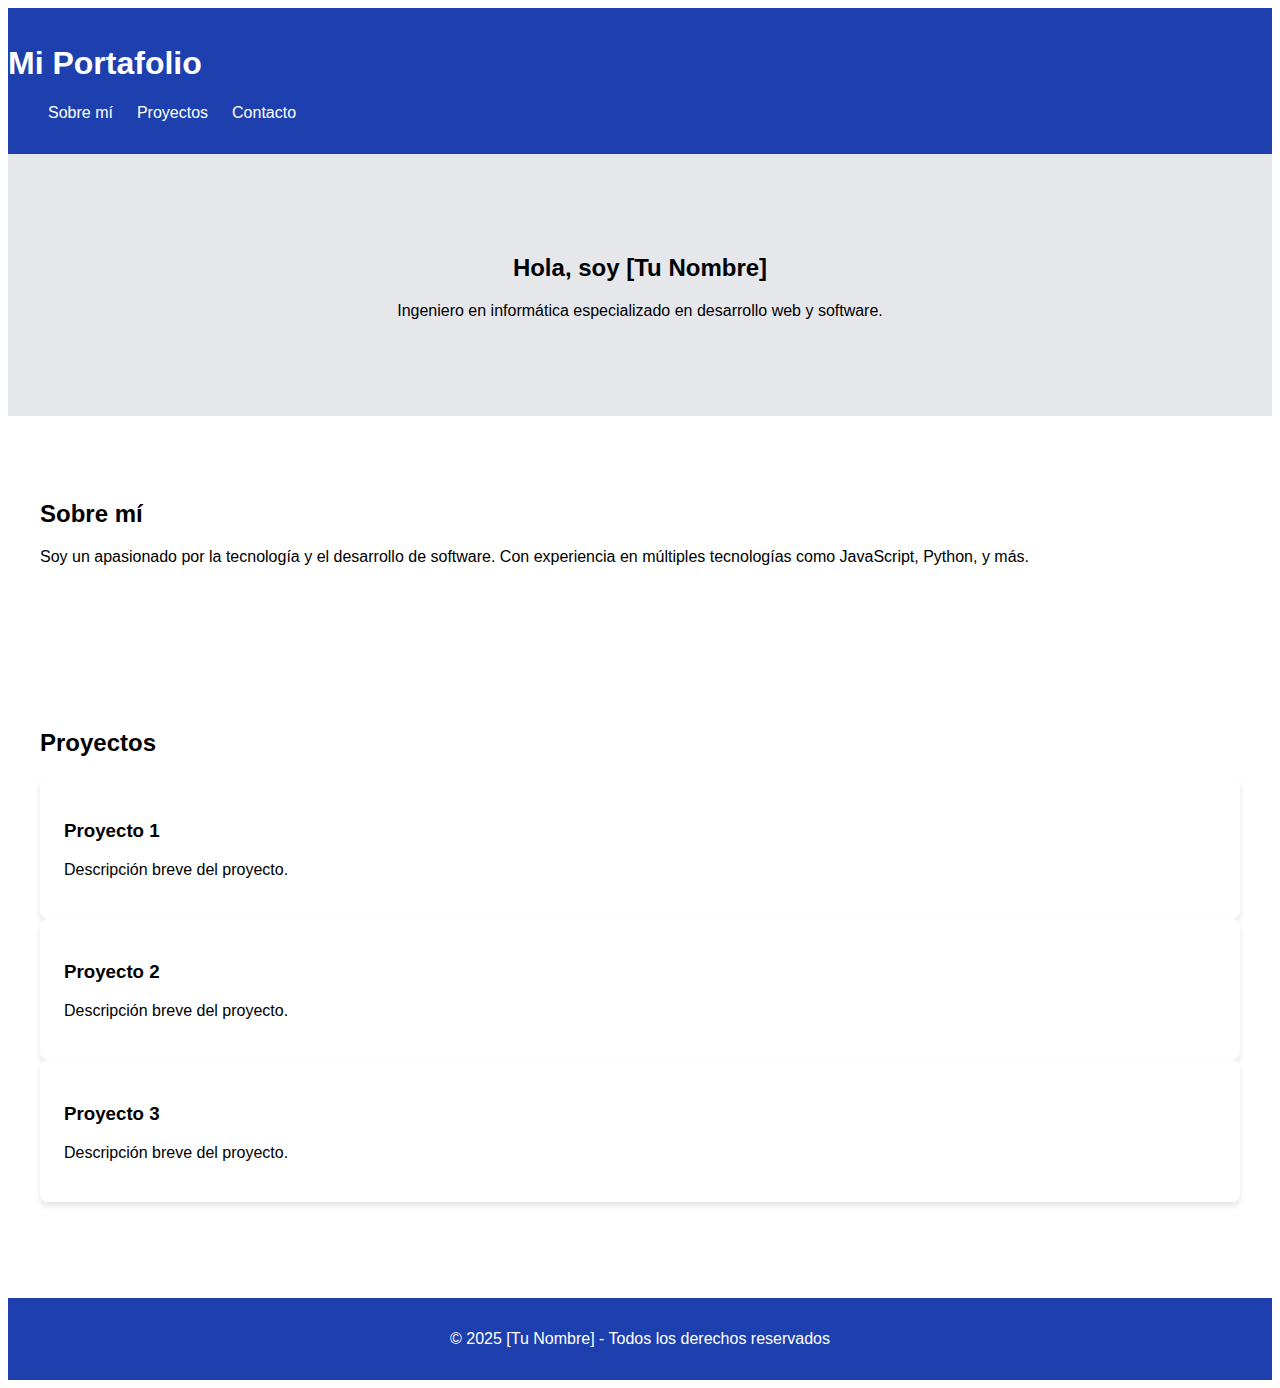
<file: index2.html>
<!DOCTYPE html>
<html lang="es">
<head>
    <meta charset="UTF-8">
    <meta name="viewport" content="width=device-width, initial-scale=1.0">
    <title>Portafolio | Ingeniero en Informática</title>
    <link rel="stylesheet" href="css/styles.css">
</head>
<body>
    <header>
        <div class="container">
            <h1>Mi Portafolio</h1>
            <nav>
                <ul>
                    <li><a href="#about">Sobre mí</a></li>
                    <li><a href="#projects">Proyectos</a></li>
                    <li><a href="contact.html">Contacto</a></li>
                </ul>
            </nav>
        </div>
    </header>
    
    <section id="hero">
        <h2>Hola, soy [Tu Nombre]</h2>
        <p>Ingeniero en informática especializado en desarrollo web y software.</p>
    </section>
    
    <section id="about">
        <h2>Sobre mí</h2>
        <p>Soy un apasionado por la tecnología y el desarrollo de software. Con experiencia en múltiples tecnologías como JavaScript, Python, y más.</p>
    </section>
    
    <section id="projects">
        <div class="container">
            <h2>Proyectos</h2>
            <div class="projects-grid">
                <div class="project-card">
                    <h3>Proyecto 1</h3>
                    <p>Descripción breve del proyecto.</p>
                </div>
                <div class="project-card">
                    <h3>Proyecto 2</h3>
                    <p>Descripción breve del proyecto.</p>
                </div>
                <div class="project-card">
                    <h3>Proyecto 3</h3>
                    <p>Descripción breve del proyecto.</p>
                </div>
            </div>
        </div>
    </section>
    
    <footer>
        <p>&copy; 2025 [Tu Nombre] - Todos los derechos reservados</p>
    </footer>
</body>
</html>
</file>
<file: css/styles.css>
/* styles.css */

body {
    font-family: Arial, sans-serif;
}

header {
    background-color: #1e40af;
    color: white;
    padding: 1rem 0;
}

nav ul {
    list-style: none;
    display: flex;
    gap: 1.5rem;
}

nav a {
    color: white;
    text-decoration: none;
    transition: color 0.3s ease;
}

nav a:hover {
    color: #dbeafe;
}

section {
    padding: 4rem 2rem;
}

#hero {
    text-align: center;
    background-color: #e5e7eb;
    padding: 5rem 2rem;
}

.project-card {
    background-color: white;
    padding: 1.5rem;
    border-radius: 0.5rem;
    box-shadow: 0 4px 6px rgba(0, 0, 0, 0.1);
}

button {
    background-color: #1e40af;
    color: white;
    padding: 0.75rem 1.5rem;
    border: none;
    border-radius: 0.5rem;
    cursor: pointer;
    transition: background-color 0.3s ease;
}

button:hover {
    background-color: #1e3a8a;
}

footer {
    background-color: #1e40af;
    color: white;
    text-align: center;
    padding: 1rem 0;
    margin-top: 2rem;
}
</file>
